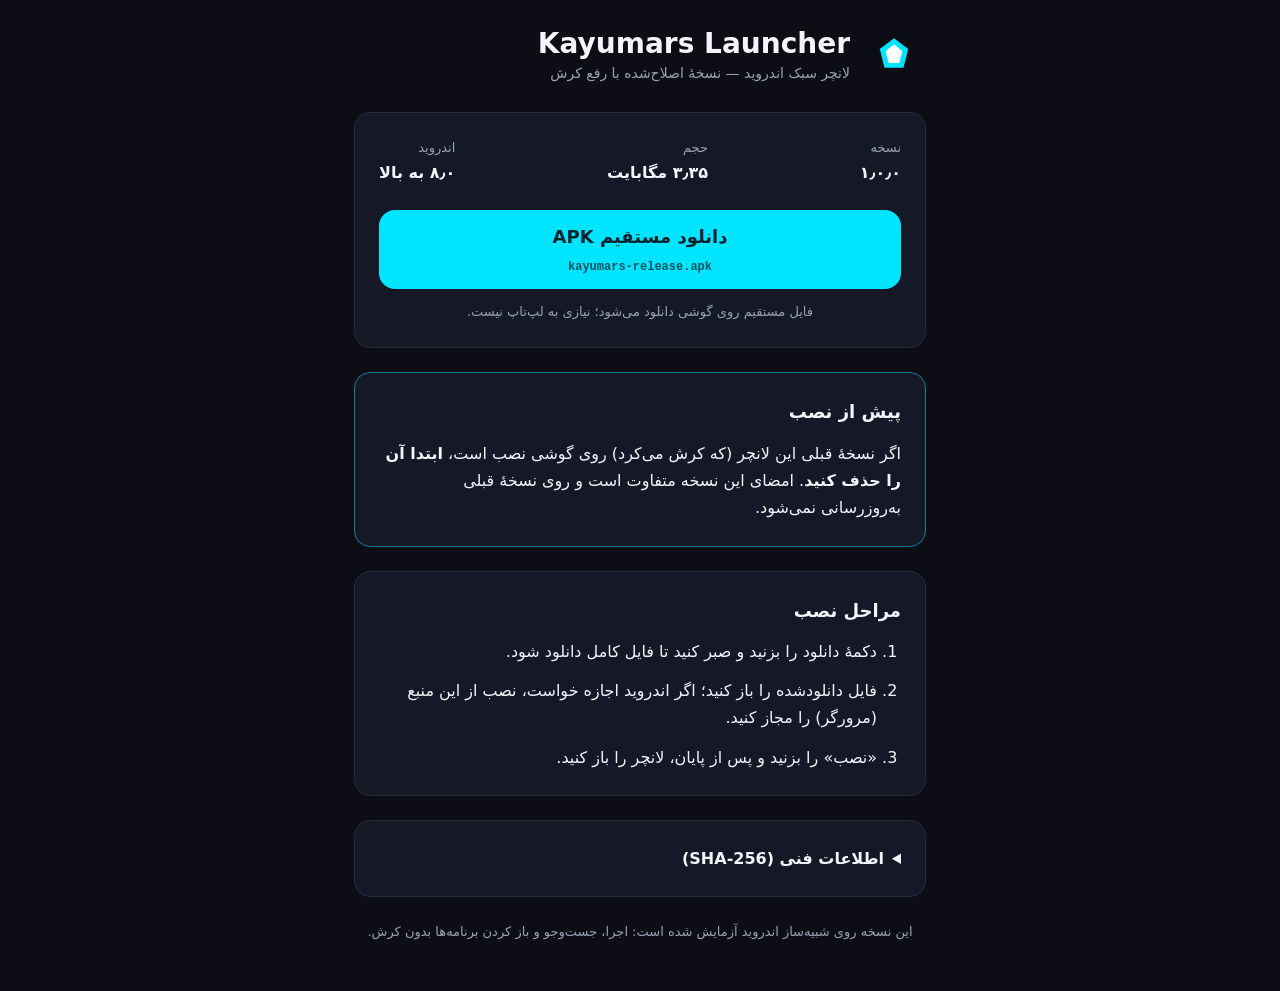
<file: kayumars-download/index.html>
<!doctype html>
<html lang="fa" dir="rtl">
<head>
<meta charset="utf-8">
<meta name="viewport" content="width=device-width, initial-scale=1">
<title>دانلود Kayumars Launcher — نسخهٔ ۱٫۰٫۰</title>
<meta name="description" content="دانلود مستقیم فایل APK لانچر Kayumars، نسخهٔ اصلاح‌شدهٔ ۱٫۰٫۰، برای اندروید ۸٫۰ به بالا.">
<meta name="theme-color" content="#0D0E15">
<link rel="icon" href="data:image/svg+xml,%3Csvg xmlns='http://www.w3.org/2000/svg' viewBox='0 0 108 108'%3E%3Crect width='108' height='108' rx='24' fill='%230D0E15'/%3E%3Cpath fill='%2300E5FF' d='M54,24L78,42L70,74L38,74L30,42Z'/%3E%3Cpath fill='%23FFFFFF' d='M54,34L68,46L63,66L45,66L40,46Z'/%3E%3C/svg%3E">
<link rel="stylesheet" href="styles.css">
</head>
<body>
<main class="wrap">
  <header class="hero">
    <svg class="mark" viewBox="0 0 108 108" role="img" aria-label="نشان Kayumars">
      <rect width="108" height="108" rx="24" fill="#0D0E15"/>
      <path fill="#00E5FF" d="M54,24L78,42L70,74L38,74L30,42Z"/>
      <path fill="#FFFFFF" d="M54,34L68,46L63,66L45,66L40,46Z"/>
    </svg>
    <div>
      <h1>Kayumars Launcher</h1>
      <p class="tagline">لانچر سبک اندروید — نسخهٔ اصلاح‌شده با رفع کرش</p>
    </div>
  </header>

  <section class="card" aria-label="مشخصات نسخه و دانلود">
    <dl class="meta">
      <div><dt>نسخه</dt><dd>۱٫۰٫۰</dd></div>
      <div><dt>حجم</dt><dd>۳٫۳۵ مگابایت</dd></div>
      <div><dt>اندروید</dt><dd>۸٫۰ به بالا</dd></div>
    </dl>
    <a class="download" href="kayumars-release.apk" download="kayumars-release.apk" type="application/vnd.android.package-archive">
      <span class="dl-title">دانلود مستقیم APK</span>
      <span class="dl-file" dir="ltr">kayumars-release.apk</span>
    </a>
    <p class="hint">فایل مستقیم روی گوشی دانلود می‌شود؛ نیازی به لپ‌تاپ نیست.</p>
  </section>

  <section class="card warn" aria-label="هشدار پیش از نصب">
    <h2>پیش از نصب</h2>
    <p>اگر نسخهٔ قبلی این لانچر (که کرش می‌کرد) روی گوشی نصب است، <strong>ابتدا آن را حذف کنید</strong>. امضای این نسخه متفاوت است و روی نسخهٔ قبلی به‌روزرسانی نمی‌شود.</p>
  </section>

  <section class="card" aria-label="مراحل نصب">
    <h2>مراحل نصب</h2>
    <ol class="steps">
      <li>دکمهٔ دانلود را بزنید و صبر کنید تا فایل کامل دانلود شود.</li>
      <li>فایل دانلودشده را باز کنید؛ اگر اندروید اجازه خواست، نصب از این منبع (مرورگر) را مجاز کنید.</li>
      <li>«نصب» را بزنید و پس از پایان، لانچر را باز کنید.</li>
    </ol>
  </section>

  <details class="card tech">
    <summary>اطلاعات فنی (SHA-256)</summary>
    <code dir="ltr">6cf99c7b556aa4f48b85335f1ce7891291f521d71b94c22b66ab74839443b23e</code>
    <p>ساخت: 2026-11-17 · بستهٔ release (minify‌شده) · امضا: کلید debug اندروید</p>
  </details>

  <footer>
    <p>این نسخه روی شبیه‌ساز اندروید آزمایش شده است: اجرا، جست‌وجو و باز کردن برنامه‌ها بدون کرش.</p>
  </footer>
</main>
</body>
</html>
</file>
<file: kayumars-download/styles.css>
:root {
  --site-bg: #0D0E15;
  --site-fg: #F2F5F9;
  --site-accent: #00E5FF;
  --site-on-accent: #03222B;
  --site-surface: #151827;
  --site-muted: #98A2B3;
  --site-border: #272C3F;
  --site-font: system-ui, -apple-system, "Segoe UI", Roboto, "Noto Sans Arabic", Tahoma, sans-serif;
  --site-radius: 16px;
  --site-space: 1;
  --site-type: 1;
  --site-motion: 1;
}

* { box-sizing: border-box; }

body {
  margin: 0;
  background: var(--site-bg);
  color: var(--site-fg);
  font-family: var(--site-font);
  font-size: calc(16px * var(--site-type, 1));
  line-height: 1.7;
  -webkit-font-smoothing: antialiased;
}

.wrap {
  max-width: 620px;
  margin: 0 auto;
  padding: calc(24px * var(--site-space, 1)) calc(24px * var(--site-space, 1)) calc(48px * var(--site-space, 1));
  display: flex;
  flex-direction: column;
  gap: calc(24px * var(--site-space, 1));
}

.hero {
  display: flex;
  align-items: center;
  gap: calc(12px * var(--site-space, 1));
}

.mark { width: 64px; height: 64px; flex: none; }

h1 {
  margin: 0;
  font-size: calc(28px * var(--site-type, 1));
  line-height: 1.3;
}

.tagline {
  margin: 0;
  color: var(--site-muted);
  font-size: calc(14px * var(--site-type, 1));
}

.card {
  background: var(--site-surface);
  border: 1px solid var(--site-border);
  border-radius: var(--site-radius);
  padding: calc(24px * var(--site-space, 1));
}

.meta {
  display: flex;
  justify-content: space-between;
  gap: calc(12px * var(--site-space, 1));
  margin: 0 0 calc(24px * var(--site-space, 1));
}

.meta div { display: flex; flex-direction: column; }

.meta dt {
  color: var(--site-muted);
  font-size: calc(13px * var(--site-type, 1));
}

.meta dd {
  margin: 0;
  font-weight: 700;
  font-size: calc(16px * var(--site-type, 1));
}

.download {
  display: flex;
  flex-direction: column;
  align-items: center;
  gap: 4px;
  background: var(--site-accent);
  color: var(--site-on-accent);
  text-decoration: none;
  border-radius: var(--site-radius);
  padding: calc(12px * var(--site-space, 1)) calc(24px * var(--site-space, 1));
  font-weight: 800;
  transition: transform calc(180ms * var(--site-motion, 1)) ease, box-shadow calc(180ms * var(--site-motion, 1)) ease;
}

.download:hover {
  transform: translateY(-2px);
  box-shadow: 0 8px 24px rgb(0 229 255 / 0.25);
}

.download:active { transform: translateY(0); }

.download:focus-visible {
  outline: 3px solid var(--site-fg);
  outline-offset: 2px;
}

.dl-title { font-size: calc(18px * var(--site-type, 1)); }

.dl-file {
  font-size: calc(12px * var(--site-type, 1));
  opacity: 0.75;
  font-family: ui-monospace, Consolas, monospace;
}

.hint {
  margin: calc(12px * var(--site-space, 1)) 0 0;
  color: var(--site-muted);
  font-size: calc(13px * var(--site-type, 1));
  text-align: center;
}

h2 {
  margin: 0 0 calc(12px * var(--site-space, 1));
  font-size: calc(18px * var(--site-type, 1));
}

.warn { border-color: color-mix(in srgb, var(--site-accent) 45%, var(--site-border)); }

.warn p { margin: 0; }

.steps {
  margin: 0;
  padding-inline-start: calc(24px * var(--site-space, 1));
  display: flex;
  flex-direction: column;
  gap: calc(12px * var(--site-space, 1));
}

.tech summary { cursor: pointer; font-weight: 700; }

.tech code {
  display: block;
  direction: ltr;
  text-align: left;
  font-family: ui-monospace, Consolas, monospace;
  font-size: calc(12px * var(--site-type, 1));
  color: var(--site-muted);
  word-break: break-all;
  margin: calc(12px * var(--site-space, 1)) 0;
}

.tech p {
  margin: 0;
  color: var(--site-muted);
  font-size: calc(13px * var(--site-type, 1));
}

footer p {
  margin: 0;
  color: var(--site-muted);
  font-size: calc(13px * var(--site-type, 1));
  text-align: center;
}

@media (prefers-reduced-motion: reduce) {
  .download { transition: none; }
}
</file>
